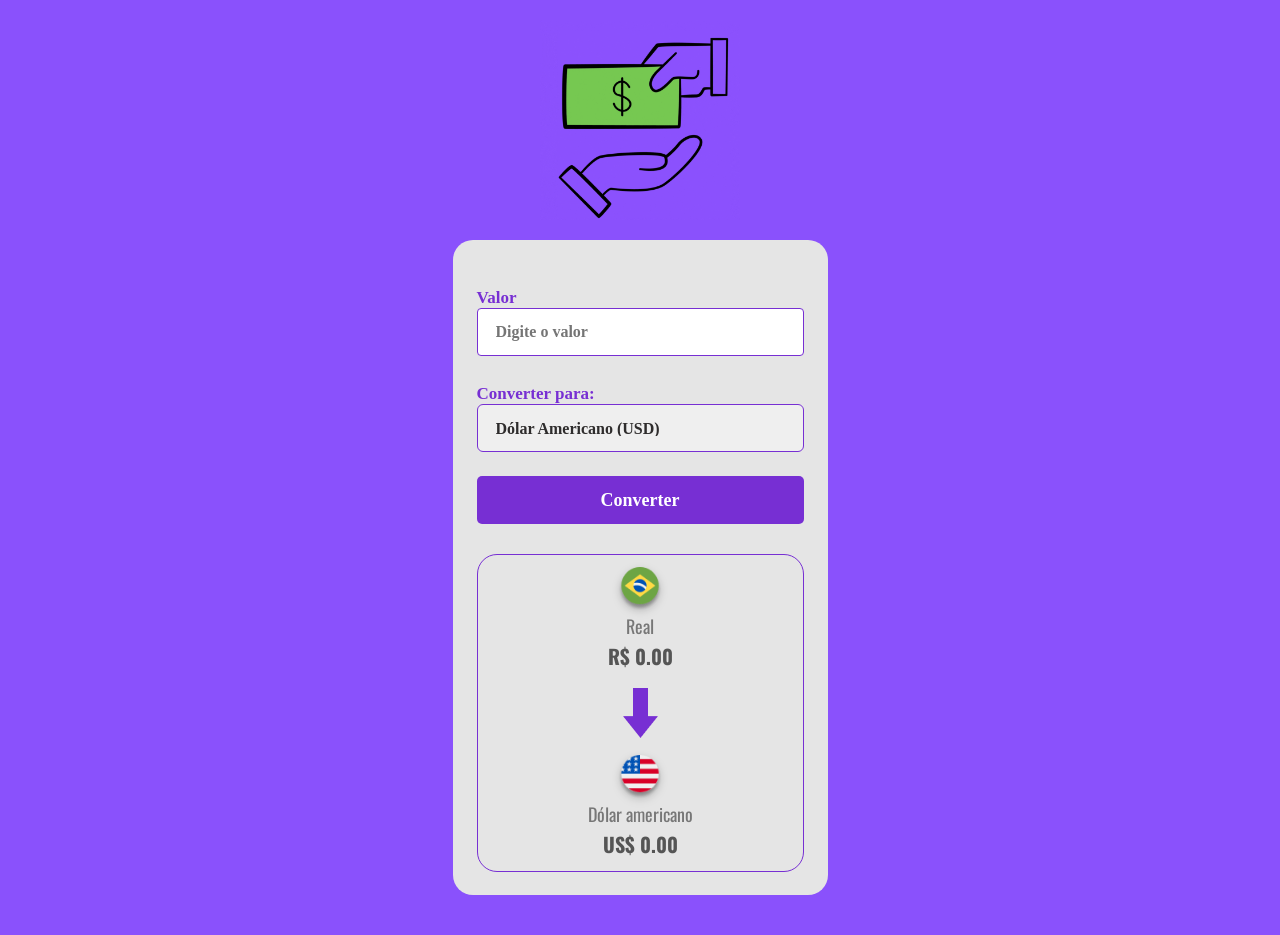
<file: index.html>
<!DOCTYPE html>
<html lang="pt-br">

<head>
    <meta charset="UTF-8">
    <meta http-equiv="X-UA-Compatible" content="IE=edge">
    <meta name="viewport" content="width=device-width, initial-scale=1.0">
    <link rel="stylesheet" href="styles.css">
    <link rel="preconnect" href="https://fonts.googleapis.com">
    <link rel="preconnect" href="https://fonts.gstatic.com" crossorigin>
    <link href="https://fonts.googleapis.com/css2?family=Oswald:ital,wght@0,700;1,400&display=swap"
        rel="stylesheet">
    <title>Convert Money</title>
    <img src="./assets/gif.gif" alt="mão-logo" class="mão-logo">
</head>

<body>
    <main class="converter">
        <label>
            Valor
            <input id="input-real" class="valor" placeholder="Digite o valor">
        </label>

        <label>
            Converter para:
            <select id="currency-select" class="MoedaDestino">
                <option value="US$ Dólar americano">Dólar Americano (USD)</option>
                <option value="€ Euro">Euro (EUR)</option>
                <option value="₿ Bitcoin">Bitcoin (BTC)</option>
            </select>
        </label>

        <button id="convert-button" class="button-Roxo">Converter</button>

        <div class="box">
            <img src="./assets/brasil 2.png" alt="brasil-logo" class="brasil">
            <p class="moedaReal">Real</p>
            <p id="real-value-text" class="moedaRealvalor">R$ 0.00</p>
            <img src="./assets/seta.png" alt="seta-logo" class="seta">
            <img id="currency-img" src="./assets/estados-unidos (1) 1.png" alt="eua-logo" class="eua">
            <p id="currency-name" class="moedaConvertida">Dólar americano</p>
            <p id="currency-value-text" class="moedaconvertidavalor">US$ 0.00</p>
        </div>
    </main>

    <script src="./script.js"></script>
</body>

</html>
</file>
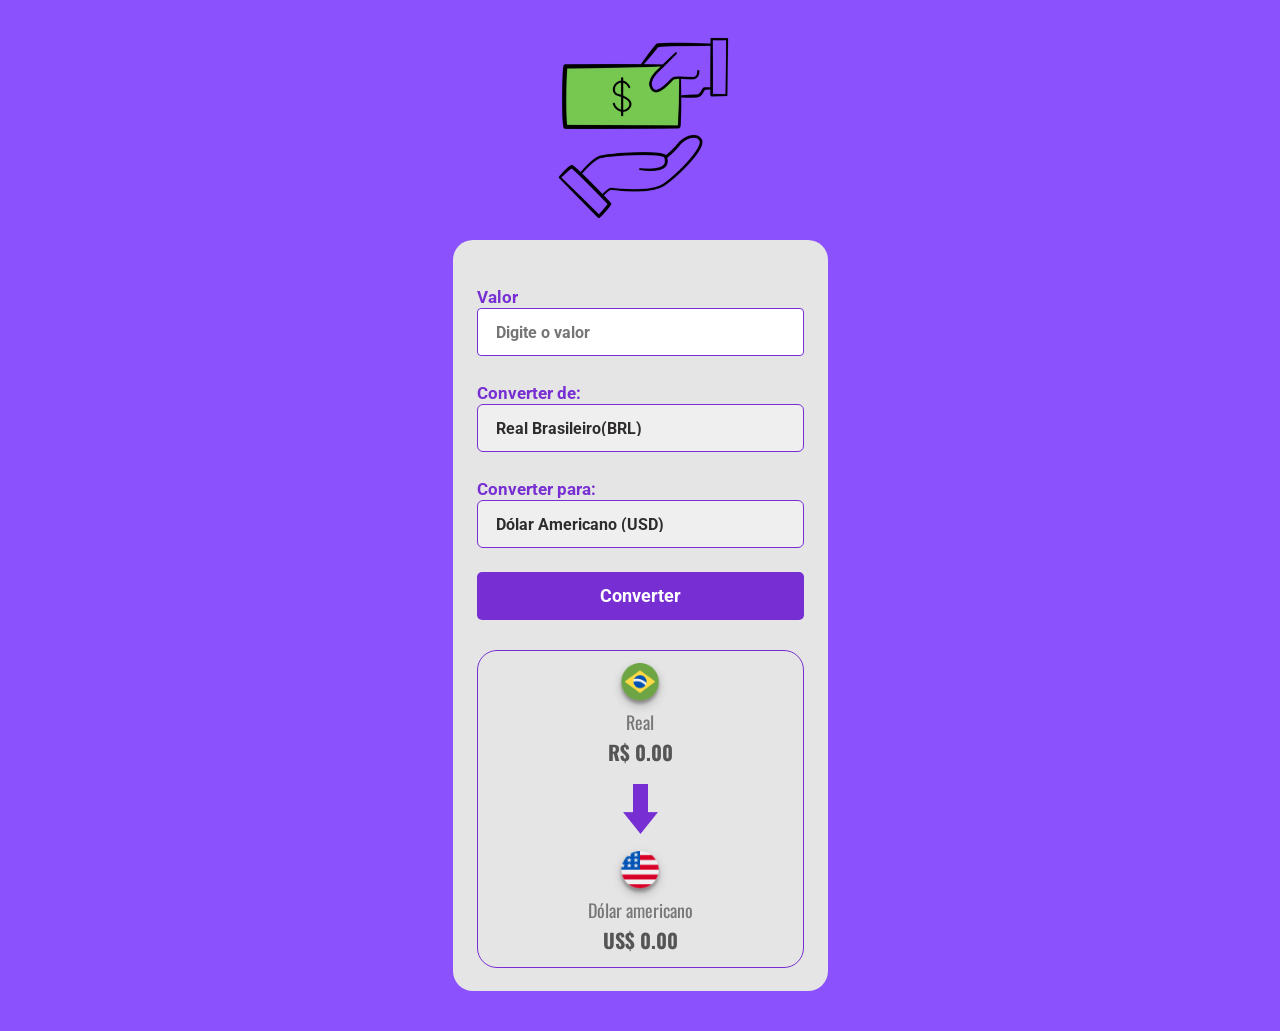
<file: assets/index.html>
<!DOCTYPE html>
<html lang="pt-br">

<head>
    <meta charset="UTF-8">
    <meta http-equiv="X-UA-Compatible" content="IE=edge">
    <meta name="viewport" content="width=device-width, initial-scale=1.0">
    <link rel="stylesheet" href="styles.css">
    <link rel="preconnect" href="https://fonts.googleapis.com">
    <link rel="preconnect" href="https://fonts.gstatic.com" crossorigin>
    <link href="https://fonts.googleapis.com/css2?family=Oswald&family=Roboto:ital,wght@0,700;1,400&display=swap"
        rel="stylesheet">
    <title>Conversor de Moedas</title>
    <img src="./assets/gif.gif" alt="mão-logo" class=" mão-logo">

</head>

<body>

    <main class="converter">


        <label>
            Valor
            <input class="valor" placeholder="Digite o valor">
        </label>

        <label>
            Converter de:
            <select class="MoedadeOrigem">
                <option value="BR">Real Brasileiro(BRL)</option>
            </select>
        </label>

        <label>
            Converter para:
            <select class="MoedaDestino">
                <option value="US$">Dólar Americano (USD)</option>
                <option value="EUR">Euro (EUR)</option>
                <option value="BTC"> Bitcoin(BTC)</option>
                <option value="BRL">Real brasileiro(BRL)</option>
            </select>
        </label>

        <button class="button-Roxo">Converter</button>

        <div class="box">

            <img src="./assets/brasil 2.png" alt="brasil-logo" class="brasil">
            <p class="moedaReal">Real</p>
            <p class="moedaRealvalor">R$ 0.00</p>
            <img src="./assets/seta.png" alt="seta-logo" class="seta">
            <img src="./assets/estados-unidos (1) 1.png" alt="eua-logo" class="eua">
            <p class="moedaConvertida">Dólar americano </p>
            <p class="moedaconvertidavalor">US$ 0.00</p>

        </div>

    </main>

</body>

<script src="./script.js"></script>


</html>
</file>
<file: styles.css>
* {
    font-family: 'Oswald', sans-serif;
    margin: 0;
    padding: 0;
    box-sizing: border-box;
    outline: none;

}

body {
    background-color: #8A51FC;
    cursor: pointer;
}

.converter {
    background: #E5E5E5;
    width: 375px;
    margin: 0 auto 40px;
    border-radius: 20px;
    padding: 44px 24px 23px;

}


.mão-logo{
    width: 200px;
    display: block;
    margin: 20px auto;

}

.button-Roxo {
    width: 100%;
    height: 48px;
    background: #772FD3;
    border-radius: 5px;
    border: none;
    font-style: normal;
    font-weight: 700;
    font-size: 18px;
    line-height: 18px;
    align-items: center;
    font-family: 'Roboto';
    color: #FFFFFF;
    cursor: pointer;

}

button:hover {
    opacity: 0.8;
}

button:active {
    opacity: 0.6;
}

.valor {

    width: 100%;
    height: 48px;
    margin-bottom: 24px;
    border: 1px solid #772FD3;
    border-radius: 4px;
    font-family: 'Roboto';
    font-style: normal;
    font-weight: 700;
    font-size: 16px;
    line-height: 15px;
    color: #2e2c2c;
    padding-left: 18px;
}

.MoedadeOrigem {
    width: 100%;
    height: 48px;
    margin-bottom: 24px;
    border: 1px solid #772FD3;
    border-radius: 6px;
    font-family: 'Roboto';
    font-style: normal;
    font-weight: 700;
    font-size: 16px;
    line-height: 15px;
    color: #2e2c2c;
    appearance: none;
    padding-left: 18px;

}

.MoedaDestino {
    width: 100%;
    height: 48px;
    margin-bottom: 24px;
    border: 1px solid #772FD3;
    border-radius: 6px;
    font-family: 'Roboto';
    font-style: normal;
    font-weight: 700;
    font-size: 16px;
    line-height: 15px;
    color: #2e2c2c;
    appearance: none;
    padding-left: 18px;
}



label {
    width: 100%;
    height: 48px;
    font-family: 'Roboto';
    font-style: normal;
    font-weight: 700;
    font-size: 17px;
    line-height: 18px;
    color: #772FD3;
}

.seta {
    margin: 15px 0;

}

.brasil {
    width: 44px;
    height: 44px;
    left: 163px;
    top: 385px;
    filter: drop-shadow(0px 4px 4px rgba(0, 0, 0, 0.25));
}

.eua {
    width: 44px;
    height: 44px;
    left: 164px;
    top: 567px;
    filter: drop-shadow(0px 4px 4px rgba(0, 0, 0, 0.25));
}

.box {
    box-sizing: border-box;
    border: 1px solid #772FD3;
    border-radius: 20px;
    padding: 12px;
    margin-top: 30px;
    display: flex;
    flex-direction: column;
    align-items: center;
    gap: 2px;
}

.moedaReal {
    color: #777777;
    font-size: 18px;

}

.moedaConvertida{
    color: #777777;
    font-size: 18px;
}

.moedaRealvalor{
    color: #555555;
    font-weight: 700;
    font-size: 20px;
}

.moedaconvertidavalor {
    color: #555555;
    font-weight: 700;
    font-size: 20px;
}
</file>
<file: assets/styles.css>
* {
    font-family: 'Oswald', sans-serif;
    margin: 0;
    padding: 0;
    box-sizing: border-box;
    outline: none;

}

body {
    background-color: #8A51FC;
    cursor: pointer;
}

.converter {
    background: #E5E5E5;
    width: 375px;
    margin: 0 auto 40px;
    border-radius: 20px;
    padding: 44px 24px 23px;

}


.mão-logo{
    width: 200px;
    display: block;
    margin: 20px auto;

}

.button-Roxo {
    width: 100%;
    height: 48px;
    background: #772FD3;
    border-radius: 5px;
    border: none;
    font-style: normal;
    font-weight: 700;
    font-size: 18px;
    line-height: 18px;
    align-items: center;
    font-family: 'Roboto';
    color: #FFFFFF;
    cursor: pointer;

}

button:hover {
    opacity: 0.8;
}

button:active {
    opacity: 0.6;
}

.valor {

    width: 100%;
    height: 48px;
    margin-bottom: 24px;
    border: 1px solid #772FD3;
    border-radius: 4px;
    font-family: 'Roboto';
    font-style: normal;
    font-weight: 700;
    font-size: 16px;
    line-height: 15px;
    color: #2e2c2c;
    padding-left: 18px;
}

.MoedadeOrigem {
    width: 100%;
    height: 48px;
    margin-bottom: 24px;
    border: 1px solid #772FD3;
    border-radius: 6px;
    font-family: 'Roboto';
    font-style: normal;
    font-weight: 700;
    font-size: 16px;
    line-height: 15px;
    color: #2e2c2c;
    appearance: none;
    padding-left: 18px;

}

.MoedaDestino {
    width: 100%;
    height: 48px;
    margin-bottom: 24px;
    border: 1px solid #772FD3;
    border-radius: 6px;
    font-family: 'Roboto';
    font-style: normal;
    font-weight: 700;
    font-size: 16px;
    line-height: 15px;
    color: #2e2c2c;
    appearance: none;
    padding-left: 18px;
}



label {
    width: 100%;
    height: 48px;
    font-family: 'Roboto';
    font-style: normal;
    font-weight: 700;
    font-size: 17px;
    line-height: 18px;
    color: #772FD3;
}

.seta {
    margin: 15px 0;

}

.brasil {
    width: 44px;
    height: 44px;
    left: 163px;
    top: 385px;
    filter: drop-shadow(0px 4px 4px rgba(0, 0, 0, 0.25));
}

.eua {
    width: 44px;
    height: 44px;
    left: 164px;
    top: 567px;
    filter: drop-shadow(0px 4px 4px rgba(0, 0, 0, 0.25));
}

.box {
    box-sizing: border-box;
    border: 1px solid #772FD3;
    border-radius: 20px;
    padding: 12px;
    margin-top: 30px;
    display: flex;
    flex-direction: column;
    align-items: center;
    gap: 2px;
}

.moedaReal {
    color: #777777;
    font-size: 18px;

}

.moedaConvertida{
    color: #777777;
    font-size: 18px;
}

.moedaRealvalor{
    color: #555555;
    font-weight: 700;
    font-size: 20px;
}

.moedaconvertidavalor {
    color: #555555;
    font-weight: 700;
    font-size: 20px;
}
</file>
